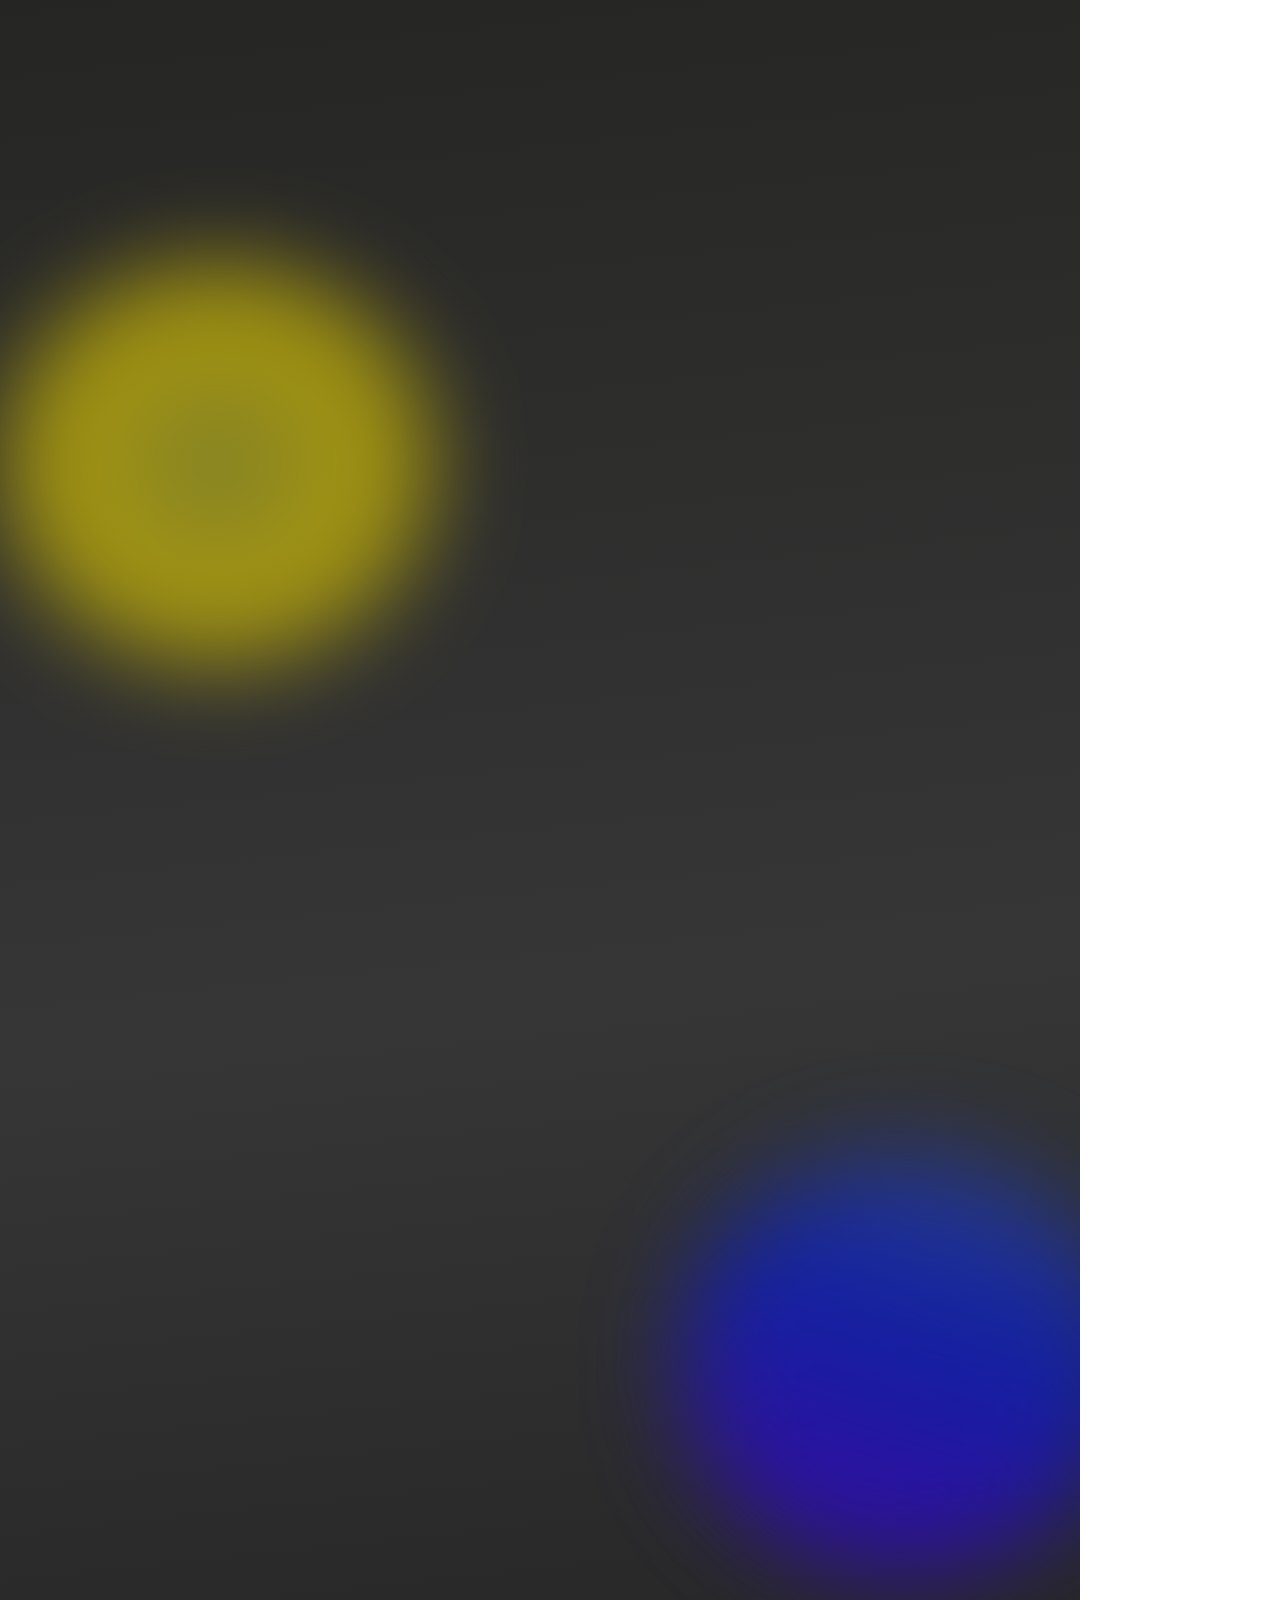
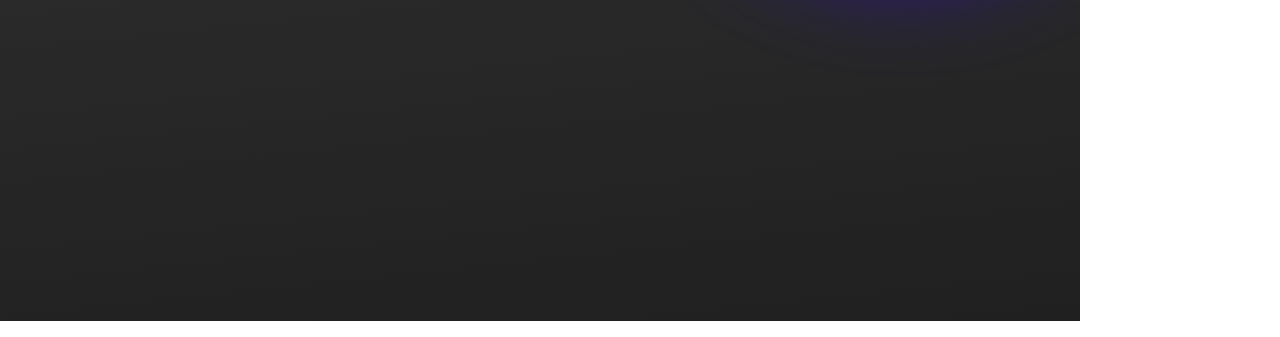
<file: tnx/index.html>
<!doctype html>
<html>

<head>
  <title>Tnx</title>
  <meta charset="UTF-8" />
  <link rel="stylesheet" href="./style.css" />
  <link rel="stylesheet" href="./animation.css" />
  <link rel="preconnect" href="https://fonts.googleapis.com" />
  <link rel="preconnect" href="https://fonts.gstatic.com" crossorigin />
  <link
    href="https://fonts.googleapis.com/css2?family=Inter:ital,wght@0,400;0,500;0,600;0,700;0,800;0,900;1,400;1,500;1,600;1,700;1,800;1,900&display=swap"
    rel="stylesheet" />

</head>

<body>
  <div class="parent-div">
    <div class="node-5327" id="id-5327">
      <!-- Ellipse 3 -->
      <div class="node-5328" id="id-5328"></div>
      <!-- Ellipse 1 -->
      <div class="node-5329" id="id-5329"></div>
      <!-- Ellipse 5 -->
      <div class="node-5330" id="id-5330"></div>
      <!-- Ellipse 4 -->
      <div class="node-5331" id="id-5331"></div>
      <!-- Rectangle 16 -->
      <div class="node-5332" id="id-5332"></div>
      <!-- Rectangle 36 -->
      <div class="node-5335" id="id-5335">
       <!-- <a href="https:/www.shutterstock.com" target="_blank">
          <button type="button" class="manu">Score Again</button>

        </a>-->
      </div>

      <!-- Thank you for your valuable love -->
      <div class="node-5333" id="id-5333">
        <span class="node-5333-0">Thanks for your valuable <br> judging 
          <br>
          <br><br>
          -Team Sargaravu</span>
      </div>
      <!-- Thank you -->
      <div class="node-5334" id="id-5334">
        <span class="node-5334-0">Thank you</span>
      </div>
      <!-- score again -->
      <div class="node-5336" id="id-5336">
        <span class="node-5336-0"><a href="https://stackoverflow.com/questions/2789703/remove-blue-underline-from-link"  style="text-decoration:none;" >Score Again</a></span>
      </div>
      <!-- Group 2218 -->
      <div class="node-5337" id="id-5337">
        <!-- Vector -->
        <div class="node-5338" id="id-5338">
          <div class="nodeBg-5338" id="id-bg-5338"></div>
        </div>
        <!-- Vector2 -->
        <div class="node-6822" id="id-6822">
          <div class="nodeBg-6822" id="id-bg-6822"></div>
        </div>
      </div>
    </div>
  </div>
  <script src="scripts.js"></script>


</body>

</html>
</file>
<file: tnx/style.css>
.parent-div {
  width: 1080px;
  height: 1921px;
  overflow: hidden;
  margin: 0px;
  padding: 0px;
  box-sizing: border-box;
}

::-webkit-scrollbar {
  display: none;
}

.node-5327 {
  position: absolute;
  width: 1080px;
  height: 1921px;
  top: 0px;
  left: 0px;
  opacity: 1;
  z-index: 3;
  transform: rotate(0deg);
  overflow: hidden;
  border-radius: 0px 0px 0px 0px;
  background: linear-gradient(
    173.96deg,
    #252524ff 0%,
    #363636ff 52%,
    #202020ff 100%
  );
}

a { color: white; }

.manu {

  Position: absolute;
  width: 501px;
  height: 148px;
  top: -2px;
  left: 14px;
  opacity: 1;
  z-index: 0;
  transform: rotate(0deg);
  border-radius: 43.06697463989258px 43.06697463989258px 43.06697463989258px 43.06697463989258px;
  border-color: #009df8;
  background: #009df8ff;
  backdrop-filter: blur(2.0508081912994385px);
  font-size: 60px;
  color: white;
}


.node-5328 {
  position: absolute;
  width: 138.70623779296875px;
  height: 143.70396423339844px;
  top: 33.11416935036783px;
  left: 213.15498202551618px;
  opacity: 0;
  z-index: 0;
  transform: rotate(-0.9282980073487535deg);
  border-radius: 50%;
  background: -webkit-radial-gradient(
    #ff820fff 0%,
    #f0d800ff 0%,
    #b56826ff 55%,
    #6f441d5e 100%
  );
  filter: blur(20px);
}
.node-5329 {
  position: absolute;
  width: 187.20217895507812px;
  height: 174.20956420898438px;
  top: 177.50497463427462px;
  left: 55.398912360365074px;
  opacity: 0;
  z-index: 1;
  transform: rotate(-0.9282980073487535deg);
  border-radius: 50%;
  background: -webkit-radial-gradient(
    #d6da2dc4 0%,
    #f0d800ff 43%,
    #f0d800ff 76%
  );
  filter: blur(20px);
}
.node-5330 {
  position: absolute;
  width: 428.90625px;
  height: 399.13836669921875px;
  top: 264.448180868847px;
  left: 3.205102987747921px;
  opacity: 0.6000000238418579;
  z-index: 2;
  transform: rotate(-0.9282980073487535deg);
  border-radius: 50%;
  background: -webkit-radial-gradient(
    #d6da2dc4 0%,
    #f0d800ff 43%,
    #f0d800ff 100%
  );
  filter: blur(45.82278823852539px);
}
.node-5331 {
  position: absolute;
  width: 451.9841003417969px;
  height: 420.614501953125px;
  top: 1152.6338205912793px;
  left: 679.3775575312359px;
  opacity: 0.6000000238418579;
  z-index: 3;
  transform: rotate(-0.9282980073487535deg);
  border-radius: 50%;
  background: linear-gradient(
    199.11deg,
    #2d5edac4 0%,
    #0018f0ff 43%,
    #3000f0ff 76%
  );
  filter: blur(48.2883415222168px);
}
.node-5332 {
  position: absolute;
  width: 852.2891235351562px;
  height: 1202.379638671875px;
  top: 1771px;
  left: 114px;
  opacity: 0.019999999552965164;
  z-index: 4;
  transform: rotate(0deg);
  border-radius: 77.26134490966797px 77.26134490966797px 77.26134490966797px
    77.26134490966797px;
  background: #ffffff57;
  filter: blur(2.414417028427124px);
  mix-blend-mode: soft-light;
}
.node-5335 {
  position: absolute;
  width: 521px;
  height: 158px;
  top: 3063px;
  left: 280px;
  opacity: 0.019999999552965164;
  z-index: 7;
  transform: rotate(0deg);
  border-radius: 43.06697463989258px 43.06697463989258px 43.06697463989258px
    43.06697463989258px;
  background: #069cf3ff;
  backdrop-filter: blur(2.0508081912994385px);
}
.node-5333 {
  position: absolute;
  width: 663px;
  height: 116px;
  top: 2555px;
  left: 220px;
  opacity: 0.019999999552965164;
  z-index: 5;
  transform: rotate(0deg);
  text-align: center;
  line-height: 0px;
}
.node-5333-0 {
  font-size: 47.2883415222168px;
  font-family: Inter;
  font-weight: 500;

  text-decoration: none;
  text-transform: capitalize;

  line-height: 48.2883415222168px;
  color: #ffffffff;
}

.node-5334 {
  position: absolute;
  width: 501px;
  height: 119px;
  top: 2402px;
  left: 302px;
  opacity: 0.019999999552965164;
  z-index: 6;
  transform: rotate(0deg);
  text-align: left;
  line-height: 0px;
}
.node-5334-0 {
  font-size: 97.02533721923828px;
  font-family: Inter;
  font-weight: 500;

  text-decoration: none;
  text-transform: capitalize;

  line-height: 98.02533721923828px;
  color: #ffffffff;
}

.node-5336 {
  position: absolute;
  width: 381px;
  height: 79px;
  top: 3107px;
  left: 350px;
  opacity: 0.019999999552965164;
  z-index: 8;
  transform: rotate(0deg);
  text-align: left;
  line-height: 0px;
}
.node-5336-0 {
  font-size: 63.9422607421875px;
  font-family: Inter;
  font-weight: 500;

  text-decoration: none;
  text-transform: capitalize;

  line-height: 64.9422607421875px;
  color: #ffffffff;
}

.node-5337 {
  position: absolute;
  width: 307px;
  height: 304px;
  top: 2033px;
  left: 399px;
  opacity: 0.019999999552965164;
  z-index: 9;
  transform: rotate(0deg);
}
.nodeBg-5338 {
  width: 100%;
  height: 100%;
  position: absolute;
  top: 0px;
  left: 0px;
  opacity: 1;
  background-color: transparent;
  background-size: contain;
  background-image: url([data-uri]);
  background-repeat: no-repeat;
  background-position: center;
}
.node-5338 {
  position: absolute;
  width: 307px;
  height: 304px;
  top: 0px;
  left: 0px;
  opacity: 1;
  z-index: 0;
  transform: rotate(0deg);
  transform-origin: 0px 0px;
  overflow: hidden;
}
.nodeBg-6822 {
  width: 100%;
  height: 100%;
  position: absolute;
  top: 0px;
  left: 0px;
  opacity: 1;
  background-color: transparent;
  background-size: contain;
  background-image: url([data-uri]);
  background-repeat: no-repeat;
  background-position: center;
}
.node-6822 {
  position: absolute;
  width: 127.05094909667969px;
  height: 102.83649444580078px;
  top: 98.87652587890625px;
  left: 92.27617645263672px;
  opacity: 1;
  z-index: 1;
  transform: rotate(0deg);
  transform-origin: 0px 0px;
  overflow: hidden;
}
</file>
<file: tnx/animation.css>
@keyframes animation-5327 {
  from {
    width: 1080px;
    height: 1921px;
    top: 0px;
    left: 0px;
    opacity: 1;
    z-index: 3;
    transform: rotate(0deg);
    overflow: hidden;
    border-radius: 0px 0px 0px 0px;
    background: linear-gradient(
      173.96deg,
      #252524ff 0%,
      #363636ff 52%,
      #202020ff 100%
    );
  }
  to {
    width: 1080px;
    height: 1921px;
    top: 0px;
    left: 0px;
    opacity: 1;
    z-index: 4;
    transform: rotate(0deg);
    overflow: hidden;
    border-radius: 0px 0px 0px 0px;
    background: linear-gradient(
      173.96deg,
      #252524ff 0%,
      #363636ff 52%,
      #202020ff 100%
    );
  }
}
.animationClass-5327 {
  animation: animation-5327 0.30000001192092896s ease-out 0s normal forwards;
}
@keyframes animation-5332 {
  from {
    width: 852.2891235351562px;
    height: 1202.379638671875px;
    top: 1771px;
    left: 114px;
    opacity: 0.019999999552965164;
    z-index: 4;
    transform: rotate(0deg);
    border-radius: 77.26134490966797px 77.26134490966797px 77.26134490966797px
      77.26134490966797px;
    background: #ffffff57;
    filter: blur(2.414417028427124px);
    mix-blend-mode: soft-light;
  }
  to {
    width: 852.2891235351562px;
    height: 1202.379638671875px;
    top: 306.0000305175781px;
    left: 130px;
    opacity: 0.5600000023841858;
    z-index: 4;
    transform: rotate(0deg);
    border-radius: 77.26134490966797px 77.26134490966797px 77.26134490966797px
      77.26134490966797px;
    background: #ffffff57;
    filter: blur(2.414417028427124px);
    mix-blend-mode: soft-light;
  }
}
.animationClass-5332 {
  animation: animation-5332 0.30000001192092896s ease-out 0s normal forwards;
}
@keyframes animation-5335 {
  from {
    width: 521px;
    height: 158px;
    top: 3063px;
    left: 280px;
    opacity: 0.019999999552965164;
    z-index: 7;
    transform: rotate(0deg);
    border-radius: 43.06697463989258px 43.06697463989258px 43.06697463989258px
      43.06697463989258px;
    background: #069cf3ff;
    backdrop-filter: blur(2.0508081912994385px);
  }
  to {
    width: 521px;
    height: 158px;
    top: 1598px;
    left: 296px;
    opacity: 1;
    z-index: 7;
    transform: rotate(0deg);
    border-radius: 43.06697463989258px 43.06697463989258px 43.06697463989258px
      43.06697463989258px;
    background: #069cf3ff;
    backdrop-filter: blur(2.0508081912994385px);
  }
}
.animationClass-5335 {
  animation: animation-5335 0.30000001192092896s ease-out 0s normal forwards;
}
@keyframes animation-5333 {
  from {
    width: 663px;
    height: 116px;
    top: 2555px;
    left: 220px;
    opacity: 0.019999999552965164;
    z-index: 5;
    transform: rotate(0deg);
    text-align: center;
    line-height: 0px;
  }
  to {
    width: 663px;
    height: 116px;
    top: 1090px;
    left: 236px;
    opacity: 1;
    z-index: 5;
    transform: rotate(0deg);
    text-align: center;
    line-height: 0px;
  }
}
.animationClass-5333 {
  animation: animation-5333 0.30000001192092896s ease-out 0s normal forwards;
}
@keyframes animation-5333-5333-0 {
  from {
    font-size: 47.2883415222168px;
    font-family: Inter;
    font-weight: 500;

    text-decoration: none;
    text-transform: capitalize;

    line-height: 48.2883415222168px;
    color: #ffffffff;
  }
  to {
    font-size: 47.2883415222168px;
    font-family: Inter;
    font-weight: 500;

    text-decoration: none;
    text-transform: capitalize;

    line-height: 48.2883415222168px;
    color: #ffffffff;
  }
}

.animationClass-5333-5333-0 {
  animation: animation-5333-5333-0 0.30000001192092896s ease-out 0s normal
    forwards;
}
@keyframes animation-5334 {
  from {
    width: 501px;
    height: 119px;
    top: 2402px;
    left: 302px;
    opacity: 0.019999999552965164;
    z-index: 6;
    transform: rotate(0deg);
    text-align: left;
    line-height: 0px;
  }
  to {
    width: 501px;
    height: 119px;
    top: 937px;
    left: 318px;
    opacity: 1;
    z-index: 6;
    transform: rotate(0deg);
    text-align: left;
    line-height: 0px;
  }
}
.animationClass-5334 {
  animation: animation-5334 0.30000001192092896s ease-out 0s normal forwards;
}
@keyframes animation-5334-5334-0 {
  from {
    font-size: 97.02533721923828px;
    font-family: Inter;
    font-weight: 500;

    text-decoration: none;
    text-transform: capitalize;

    line-height: 98.02533721923828px;
    color: #ffffffff;
  }
  to {
    font-size: 97.02533721923828px;
    font-family: Inter;
    font-weight: 500;

    text-decoration: none;
    text-transform: capitalize;

    line-height: 98.02533721923828px;
    color: #ffffffff;
  }
}

.animationClass-5334-5334-0 {
  animation: animation-5334-5334-0 0.30000001192092896s ease-out 0s normal
    forwards;
}
@keyframes animation-5336 {
  from {
    width: 381px;
    height: 79px;
    top: 3107px;
    left: 350px;
    opacity: 0.019999999552965164;
    z-index: 8;
    transform: rotate(0deg);
    text-align: left;
    line-height: 0px;
  }
  to {
    width: 381px;
    height: 79px;
    top: 1642px;
    left: 366px;
    opacity: 1;
    z-index: 8;
    transform: rotate(0deg);
    text-align: left;
    line-height: 0px;
  }
}
.animationClass-5336 {
  animation: animation-5336 0.30000001192092896s ease-out 0s normal forwards;
}
@keyframes animation-5336-5336-0 {
  from {
    font-size: 63.9422607421875px;
    font-family: Inter;
    font-weight: 500;

    text-decoration: none;
    text-transform: capitalize;

    line-height: 64.9422607421875px;
    color: #ffffffff;
  }
  to {
    font-size: 63.9422607421875px;
    font-family: Inter;
    font-weight: 500;

    text-decoration: none;
    text-transform: capitalize;

    line-height: 64.9422607421875px;
    color: #ffffffff;
  }
}

.animationClass-5336-5336-0 {
  animation: animation-5336-5336-0 0.30000001192092896s ease-out 0s normal
    forwards;
}
@keyframes animation-5337 {
  from {
    width: 307px;
    height: 304px;
    top: 2033px;
    left: 399px;
    opacity: 0.019999999552965164;
    z-index: 9;
    transform: rotate(0deg);
  }
  to {
    width: 307px;
    height: 304px;
    top: 568px;
    left: 415px;
    opacity: 1;
    z-index: 9;
    transform: rotate(0deg);
  }
}
.animationClass-5337 {
  animation: animation-5337 0.30000001192092896s ease-out 0s normal forwards;
}
@keyframes animation-5338 {
  from {
    width: 307px;
    height: 304px;
    top: 0px;
    left: 0px;
    opacity: 1;
    z-index: 0;
    transform: rotate(0deg);
    transform-origin: 0px 0px;
    overflow: hidden;
  }
  to {
    width: 307px;
    height: 304px;
    top: 0px;
    left: 0px;
    opacity: 1;
    z-index: 0;
    transform: rotate(0deg);
    transform-origin: 125px 392.5px;
    overflow: hidden;
  }
}
.animationClass-5338 {
  animation: animation-5338 0.30000001192092896s ease-out 0s normal forwards;
}
@keyframes animationBg-6834 {
  from {
    background-image: url([data-uri]);
    opacity: 1;
  }
  to {
    background-image: url([data-uri]);
  }
}
.bgClass-6834 {
  animation: animationBg-6834 0.30000001192092896s ease-out 0s normal forwards;
}
@keyframes animation-6822 {
  from {
    width: 127.05094909667969px;
    height: 102.83649444580078px;
    top: 98.87652587890625px;
    left: 92.27617645263672px;
    opacity: 1;
    z-index: 1;
    transform: rotate(0deg);
    transform-origin: 0px 0px;
    overflow: hidden;
  }
  to {
    width: 127.051025390625px;
    height: 102.83642578125px;
    top: 98.87646484375px;
    left: 92.276123046875px;
    opacity: 1;
    z-index: 1;
    transform: rotate(0deg);
    transform-origin: 32.723876953125px 293.62353515625px;
    overflow: hidden;
  }
}
.animationClass-6822 {
  animation: animation-6822 0.30000001192092896s ease-out 0s normal forwards;
}
@keyframes animationBg-6835 {
  from {
    background-image: url([data-uri]);
    opacity: 1;
  }
  to {
    background-image: url([data-uri]);
  }
}
.bgClass-6835 {
  animation: animationBg-6835 0.30000001192092896s ease-out 0s normal forwards;
}
</file>
